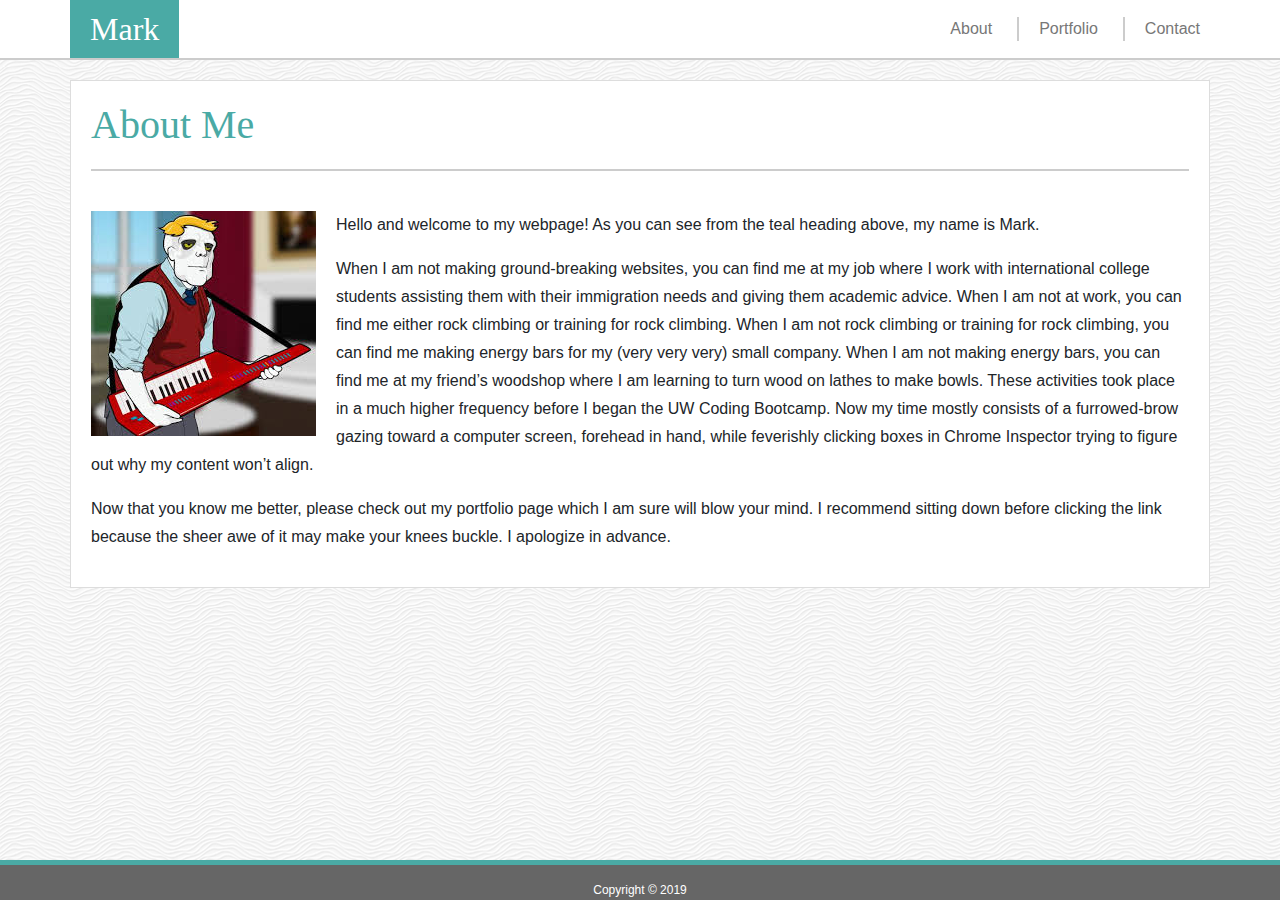
<file: index.html>
<!DOCTYPE html>
<html lang="en">

<head>
  <meta charset="UTF-8">
  <meta name="viewport" content="width=device-width, initial-scale=1.0">
  <meta http-equiv="X-UA-Compatible" content="ie=edge">

  <link rel="stylesheet" href="https://stackpath.bootstrapcdn.com/bootstrap/4.3.1/css/bootstrap.min.css"
    integrity="sha384-ggOyR0iXCbMQv3Xipma34MD+dH/1fQ784/j6cY/iJTQUOhcWr7x9JvoRxT2MZw1T" crossorigin="anonymous">
  <link rel="stylesheet" href="css/style.css">

  <title>Bootstrap Portfolio</title>

</head>

<body>

  <!-- Nav bar -->

  <nav class="navbar sticky-top">
    <div class="container justify-content-space-between" id="navItems">
      <h2>Mark</h2>
      <ul class="nav">
        <li class="nav-item link-border">
          <a class="nav-link" href="index.html">About</a>
        </li>
        <li class="nav-item link-border">
          <a class="nav-link" href="portfolio.html">Portfolio</a>
        </li>
        <li class="nav-item">
          <a class="nav-link" href="contact.html">Contact</a>
        </li>
      </ul>
  </nav>

  <!-- Nav bar end -->

  <div class="container content">
    <div class="row">
      <div class="col-md-12">
        <h1>About Me</h1>
        <div class="row">
          <div class="col-md-12">
            <img class="float-left img-fluid" src="images/simon.jpg" alt="Simon">
            <p>Hello and welcome to my webpage! As you can see from the teal heading above, my name is Mark.</p>

            <p>When I am not making ground-breaking websites, you can find me at my job where I work with international
              college students assisting them with their immigration needs and giving them academic advice. When I am
              not at work, you can find me either rock climbing or training for rock climbing. When I am not rock
              climbing or training for rock climbing, you can find me making energy bars for my (very very very) small
              company. When I am not making energy bars, you can find me at my friend’s woodshop where I am learning to
              turn wood on lathes to make bowls. These activities took place in a much higher frequency before I began
              the UW Coding Bootcamp. Now my time mostly consists of a furrowed-brow gazing toward a computer screen,
              forehead in hand, while feverishly clicking boxes in Chrome Inspector trying to figure out why my content
              won’t align.</p>

            <p>Now that you know me better, please check out my portfolio page which I am sure will blow your mind. I
              recommend sitting down before clicking the link because the sheer awe of it may make your knees buckle. I
              apologize in advance.</p>
          </div>
        </div>
      </div>
    </div>
  </div>

  <footer>
    <div class="footbar">
      <div class="copyright">
        <p class="copy">Copyright &copy; 2019 </p>
      </div>
    </div>
  </footer>

</body>

</html>
</file>
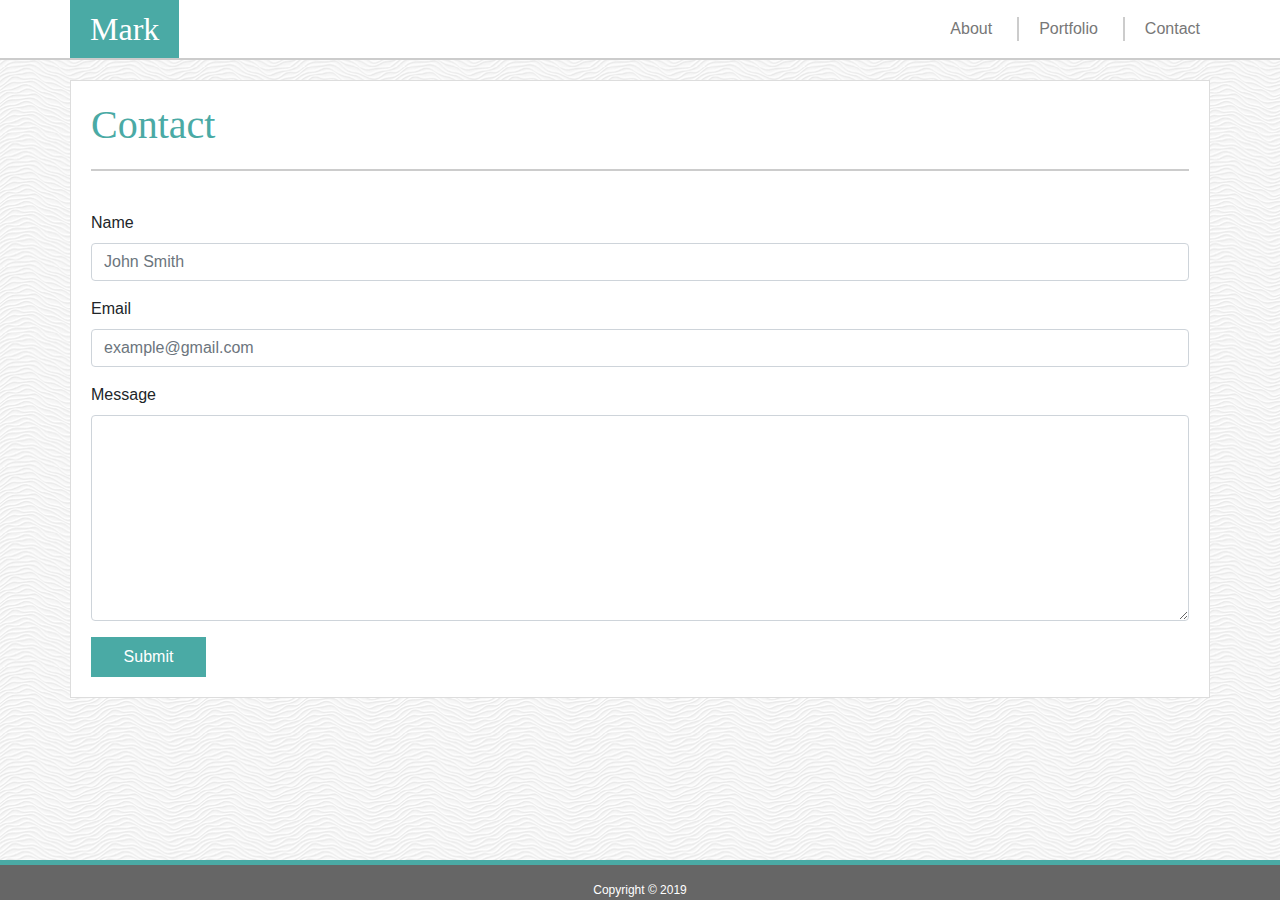
<file: contact.html>
<!DOCTYPE html>
<html lang="en">

<head>
  <meta charset="UTF-8">
  <meta name="viewport" content="width=device-width, initial-scale=1.0">
  <meta http-equiv="X-UA-Compatible" content="ie=edge">

  <link rel="stylesheet" href="https://stackpath.bootstrapcdn.com/bootstrap/4.3.1/css/bootstrap.min.css"
    integrity="sha384-ggOyR0iXCbMQv3Xipma34MD+dH/1fQ784/j6cY/iJTQUOhcWr7x9JvoRxT2MZw1T" crossorigin="anonymous">
  <link rel="stylesheet" href="css/style.css">

  <title>Bootstrap Portfolio</title>

</head>

<body>

  <!-- Nav bar -->

  <nav class="navbar sticky-top">
      <div class="container justify-content-space-between" id="navItems">
        <h2>Mark</h2>
        <ul class="nav">
          <li class="nav-item link-border">
            <a class="nav-link" href="index.html">About</a>
          </li>
          <li class="nav-item link-border">
            <a class="nav-link" href="portfolio.html">Portfolio</a>
          </li>
          <li class="nav-item">
            <a class="nav-link" href="contact.html">Contact</a>
          </li>
        </ul>
    </nav>
  
    <!-- Nav bar end -->

  <div class="container content">
    <div class="row">
      <div class="col-md-12">
        <h1>Contact</h1>
        <div class="row">
          <div class="col-md-12">
            <form>
              <div class="form-group">
                <label for="InputName1">Name</label>
                <input type="name" class="form-control" id="InputName1" aria-describedby="emailHelp"
                  placeholder="John Smith">
              </div>
              <div class="form-group">
                <label for="InputEmail1">Email</label>
                <input type="email" class="form-control" id="InputEmail1" placeholder="example@gmail.com">
              </div>
              <div class="form-group">
                <label for="Textarea1">Message</label>
                <textarea class="form-control" id="Textarea1" rows="8"></textarea>
              </div>
              <button type="submit" class="btn btn-primary">Submit</button>
            </form>
          </div>
        </div>
      </div>
    </div>
  </div>

  <footer>
      <div class="footbar">
        <div class="copyright">
          <p class="copy">Copyright &copy; 2019 </p>
        </div>
      </div>
    </footer>

</body>

</html>
</file>
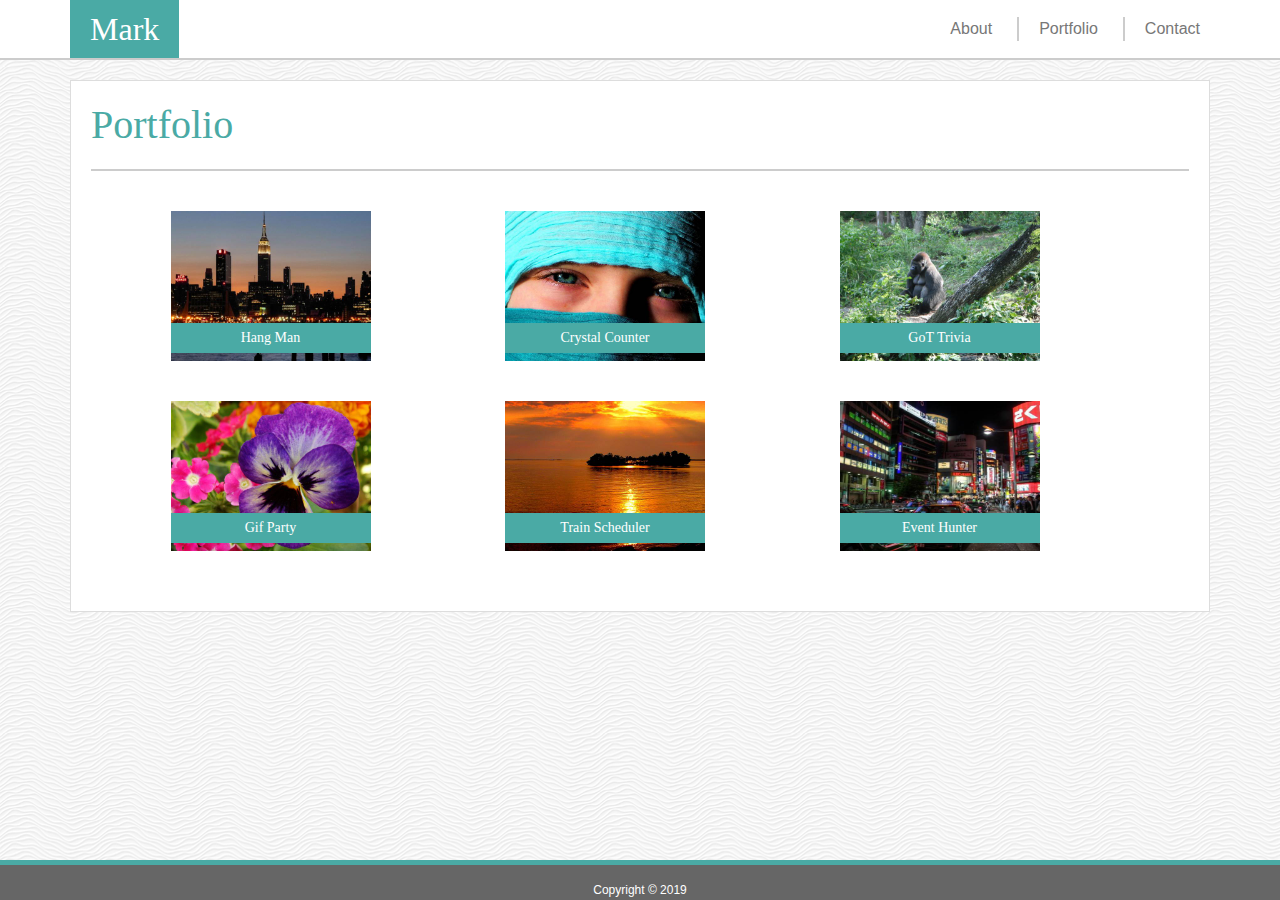
<file: portfolio.html>
<!DOCTYPE html>
<html lang="en">

<head>
  <meta charset="UTF-8">
  <meta name="viewport" content="width=device-width, initial-scale=1.0">
  <meta http-equiv="X-UA-Compatible" content="ie=edge">

  <link rel="stylesheet" href="https://stackpath.bootstrapcdn.com/bootstrap/4.3.1/css/bootstrap.min.css"
    integrity="sha384-ggOyR0iXCbMQv3Xipma34MD+dH/1fQ784/j6cY/iJTQUOhcWr7x9JvoRxT2MZw1T" crossorigin="anonymous">
  <link rel="stylesheet" href="css/style.css">

  <title>Bootstrap Portfolio</title>

</head>

<body>

  <!-- Nav bar -->

  <nav class="navbar sticky-top">
    <div class="container justify-content-space-between" id="navItems">
      <h2>Mark</h2>
      <ul class="nav">
        <li class="nav-item link-border">
          <a class="nav-link" href="index.html">About</a>
        </li>
        <li class="nav-item link-border">
          <a class="nav-link" href="portfolio.html">Portfolio</a>
        </li>
        <li class="nav-item">
          <a class="nav-link" href="contact.html">Contact</a>
        </li>
      </ul>
  </nav>

  <!-- Nav bar end -->



  <div class="container content">
    <div class="row">
      <div class="col-md-12">
        <h1>Portfolio</h1>
      </div>
    </div>
    <div class="container">
      <div class="row">
        <div class="col-md-12" id="imgContainer">
          <div class="portImg">
            <img src="images/city.jpg" class="img-fluid" id="city" alt="City">
            <h6><a href="https://marcussilvus.github.io/word_guess_game" target="_blank">Hang Man</a></h6>
          </div>
          <div class="portImg">
            <img src="images/eyes.jpg" class="img-fluid portImg" id="eyes" alt="Eyes">
            <h6><a href="https://marcussilvus.github.io/unit_4_game" target="_blank">Crystal Counter</a></h6>
          </div>
          <div class="portImg">
            <img src="images/gorilla.jpg" class="img-fluid portImg" id="gorilla" alt="Gorilla">
            <h6><a href="https://marcussilvus.github.io/TriviaGame " target="_blank">GoT Trivia</a></h6>
          </div>
          <div class="portImg">
            <img src="images/flower.jpg" class="img-fluid portImg" id="flower" alt="Flower">
            <h6><a href="https://marcussilvus.github.io/gif_party/" target="_blank">Gif Party</a></h6>
          </div>
          <div class="portImg">
            <img src="images/sunset.jpg" class="img-fluid portImg" id="sunset" alt="Sunset">
            <h6><a href="https://marcussilvus.github.io/train_scheduler/" target="_blank">Train Scheduler</a></h6>
          </div>
          <div class="portImg">
            <img src="images/night.jpg" class="img-fluid portImg" id="night" alt="Night">
            <h6><a href="https://pironj.github.io/Group-Project-1/" target="_blank">Event Hunter</a></h6>
          </div>
        </div>
      </div>
    </div>
  </div>
  <footer>
    <div class="footbar">
      <div class="copyright">
        <p class="copy">Copyright &copy; 2019 </p>
      </div>
    </div>
  </footer>

</body>

</html>

<!-- <div class="container content">
    <div class="d-flex flex-row">
      <div class="p-2">
        <div class="portImg">
          <img src="images/city.jpg" class="img-fluid" id="city" alt="City">
          <h6>Urban Foraging</h6>
        </div>
      </div>
      <div class="p-2">
        <div class="portImg">
          <img src="images/eyes.jpg" class="img-fluid portImg" id="eyes" alt="Eyes">
          <h6>Eye Transplants</h6>
        </div>
      </div>
      <div class="p-2">
        <div class="portImg">
          <img src="images/gorilla.jpg" class="img-fluid portImg" id="gorilla" alt="Gorilla">
          <h6>Scrumptious</h6>
        </div>
      </div>
    </div>
    <div class="d-flex flex-row">
      <div class="p-2">
        <div class="portImg">
          <img src="images/flower.jpg" class="img-fluid portImg" id="flower" alt="Flower">
          <h6>Nicolas Cage</h6>
        </div>
      </div>
      <div class="p-2">
        <div class="portImg">
          <img src="images/sunset.jpg" class="img-fluid portImg" id="sunset" alt="Sunset">
          <h6>Everyone Dies</h6>
        </div>
      </div>
    </div>
  </div> -->
</file>
<file: css/style.css>
body {
    background-image: url(../images/white-waves.png);
}

nav {
    margin-bottom: 20px;
    border-bottom-style: solid;
    border-bottom-width: 2px;
    border-color: #cccccc;
    background-color: #ffffff;
} 

.navbar {
    padding: 0px;
}

#navItems {
    padding: 0px;
}

.nav-link {
    font-family: Arial, Helvetica, sans-serif;
    color: #777777;
    padding: 0px;
    margin-right: 10px;
    margin-left: 15px;
}

h1 {
    font-family: 'Georgia', Times, Times New Roman, serif;
    color: #4aaaa5;
    padding-bottom: 20px;
    margin-bottom: 40px;
    border-bottom-style: solid;
    border-bottom-width: 2px;
    border-color: #cccccc;
}

h2 {
    font-family: 'Georgia', Times, Times New Roman, serif;
    background-color: #4aaaa5;
    color: #ffffff;
    padding: 10px 20px 10px 20px;
    margin: 0px;
}

img {
    margin-right: 20px;
}

.content {
    background-color: #ffffff;
    border-style: solid;
    border-width: 1px;
    border-color: #dddddd;
    padding: 20px;
    margin-bottom: 70px;
}

.link-border {
    border-right-style: solid;
    border-right-color: #cccccc;
    border-width: 0px 2px 0px 0px;
    padding-right: 15px;
    margin-right: 5px;
} 

.btn {
    background-color: #4aaaa5; 
    color: #ffffff;
    height: 40px;
    width: 115px;
    font-family: Arial, Helvetica, sans-serif;
    font-size: 16px; 
    border-style: none;
    border-radius: 0rem;
}

.portImg {
    height: 150px;
    width: 200px;
    margin-right: 70px;
    margin-bottom: 40px;
    /* margin-left: 15px; */
    position: relative;
}

#imgContainer {
    display: flex;
    flex-direction: row;
    flex-wrap: wrap;
    justify-content: space-evenly;
}

h6 {
    font-family: Georgia, 'Times New Roman', Times, serif;
    font-size: 14px;
    position: absolute;
    text-align: center;
    bottom: 0px;
    background-color: #4aaaa5;
    width: 200px;
    padding-top: 7px;
    padding-bottom: 7px;
    color: #ffffff;
}

p {
    line-height: 1.75em;
}

.footbar {
    width: 100%;
    height: 40px;
    background-color: #666666;
    border-top-style: solid;
    border-top-color: #4aaaa5;
    border-top-width: 5px; 
    margin-top: 40px;
    position: fixed;
    bottom: 0px;
}

.copyright {
    text-align: center;
    position: relative;
    bottom: 5px;
    font-family: Arial, Helvetica, sans-serif;
}

.copy {
    color: #ffffff;
    font-size: 12px;
    margin: 20px;
}

a {
    text-decoration: none;
    color: #ffffff;
}

a:hover {
    text-decoration: none;
    color: #cccccc;
}

@media (max-width: 640px) { 
    h2 {
        width: 100%;
        text-align: center;
        margin-bottom: 10px;
    }

    .nav {
        margin: auto;
    }

    #navItems {
        padding-bottom: 10px;
    }
}
</file>
